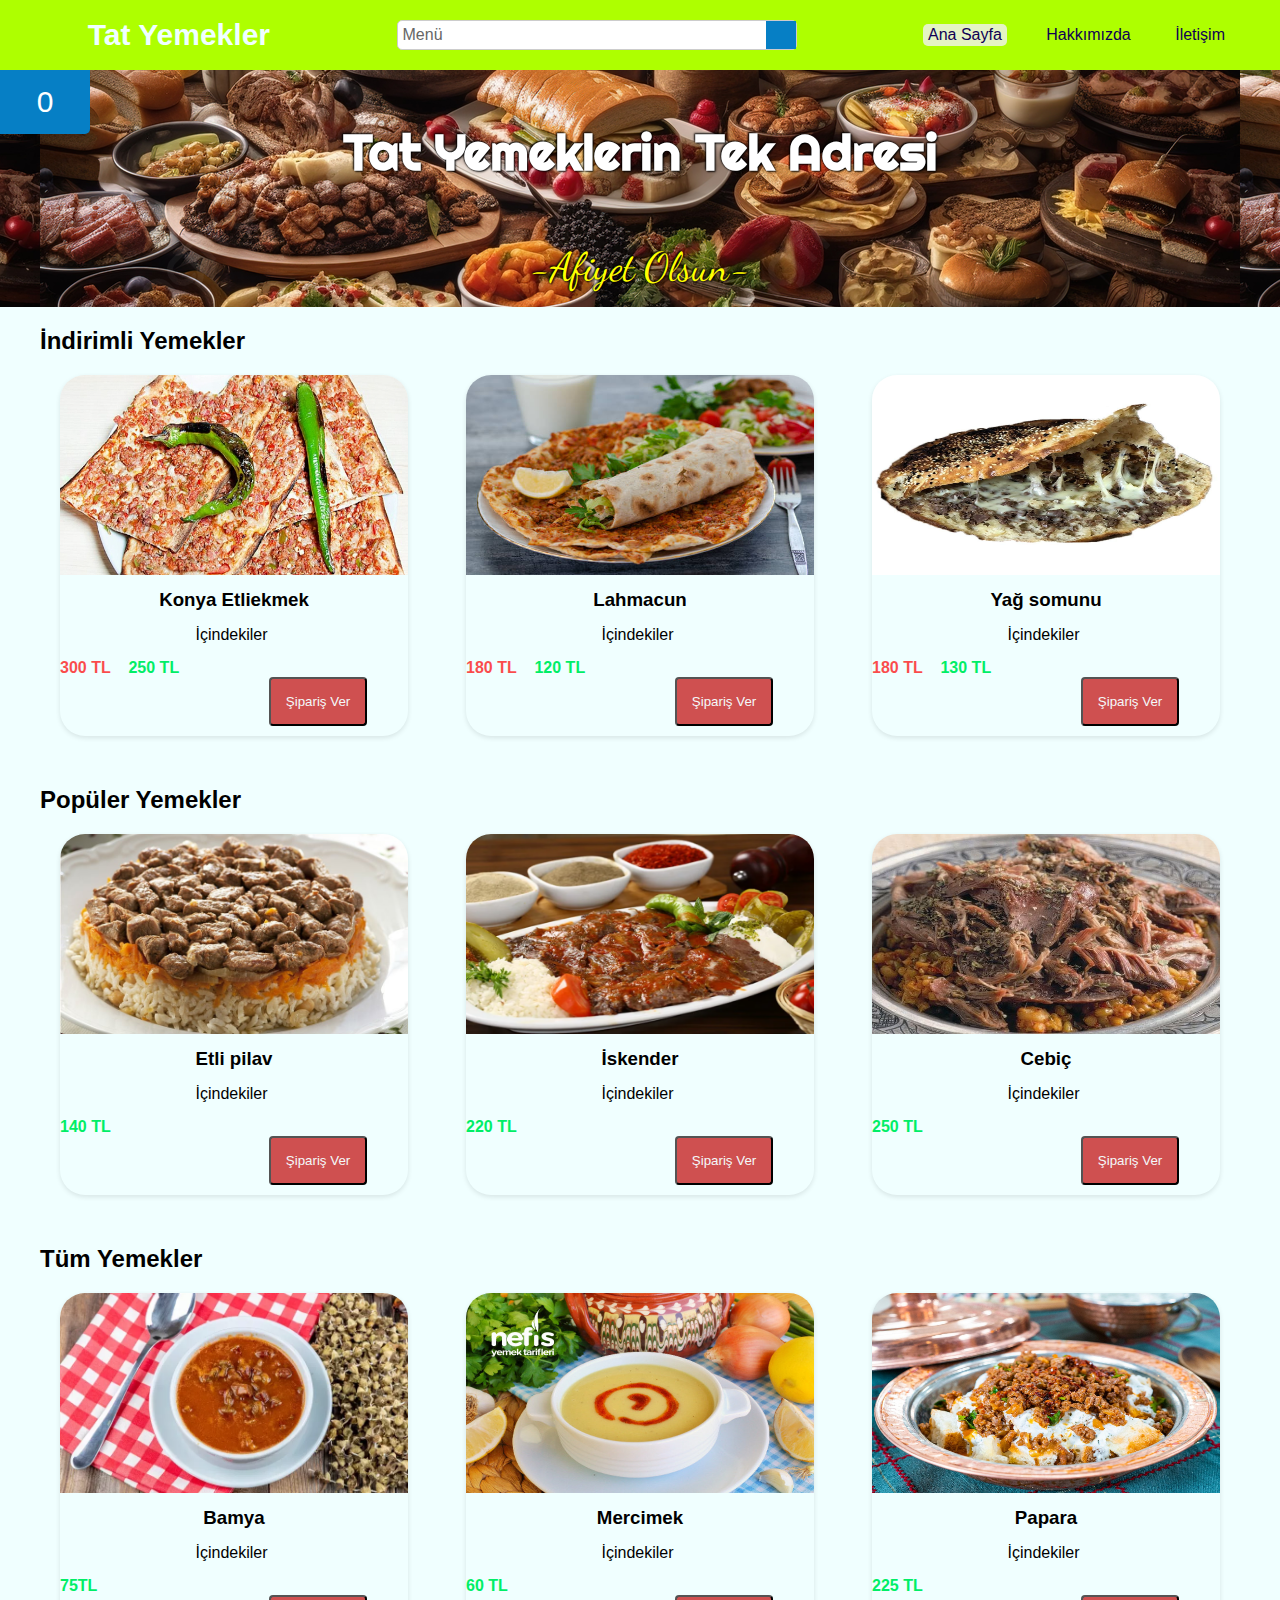
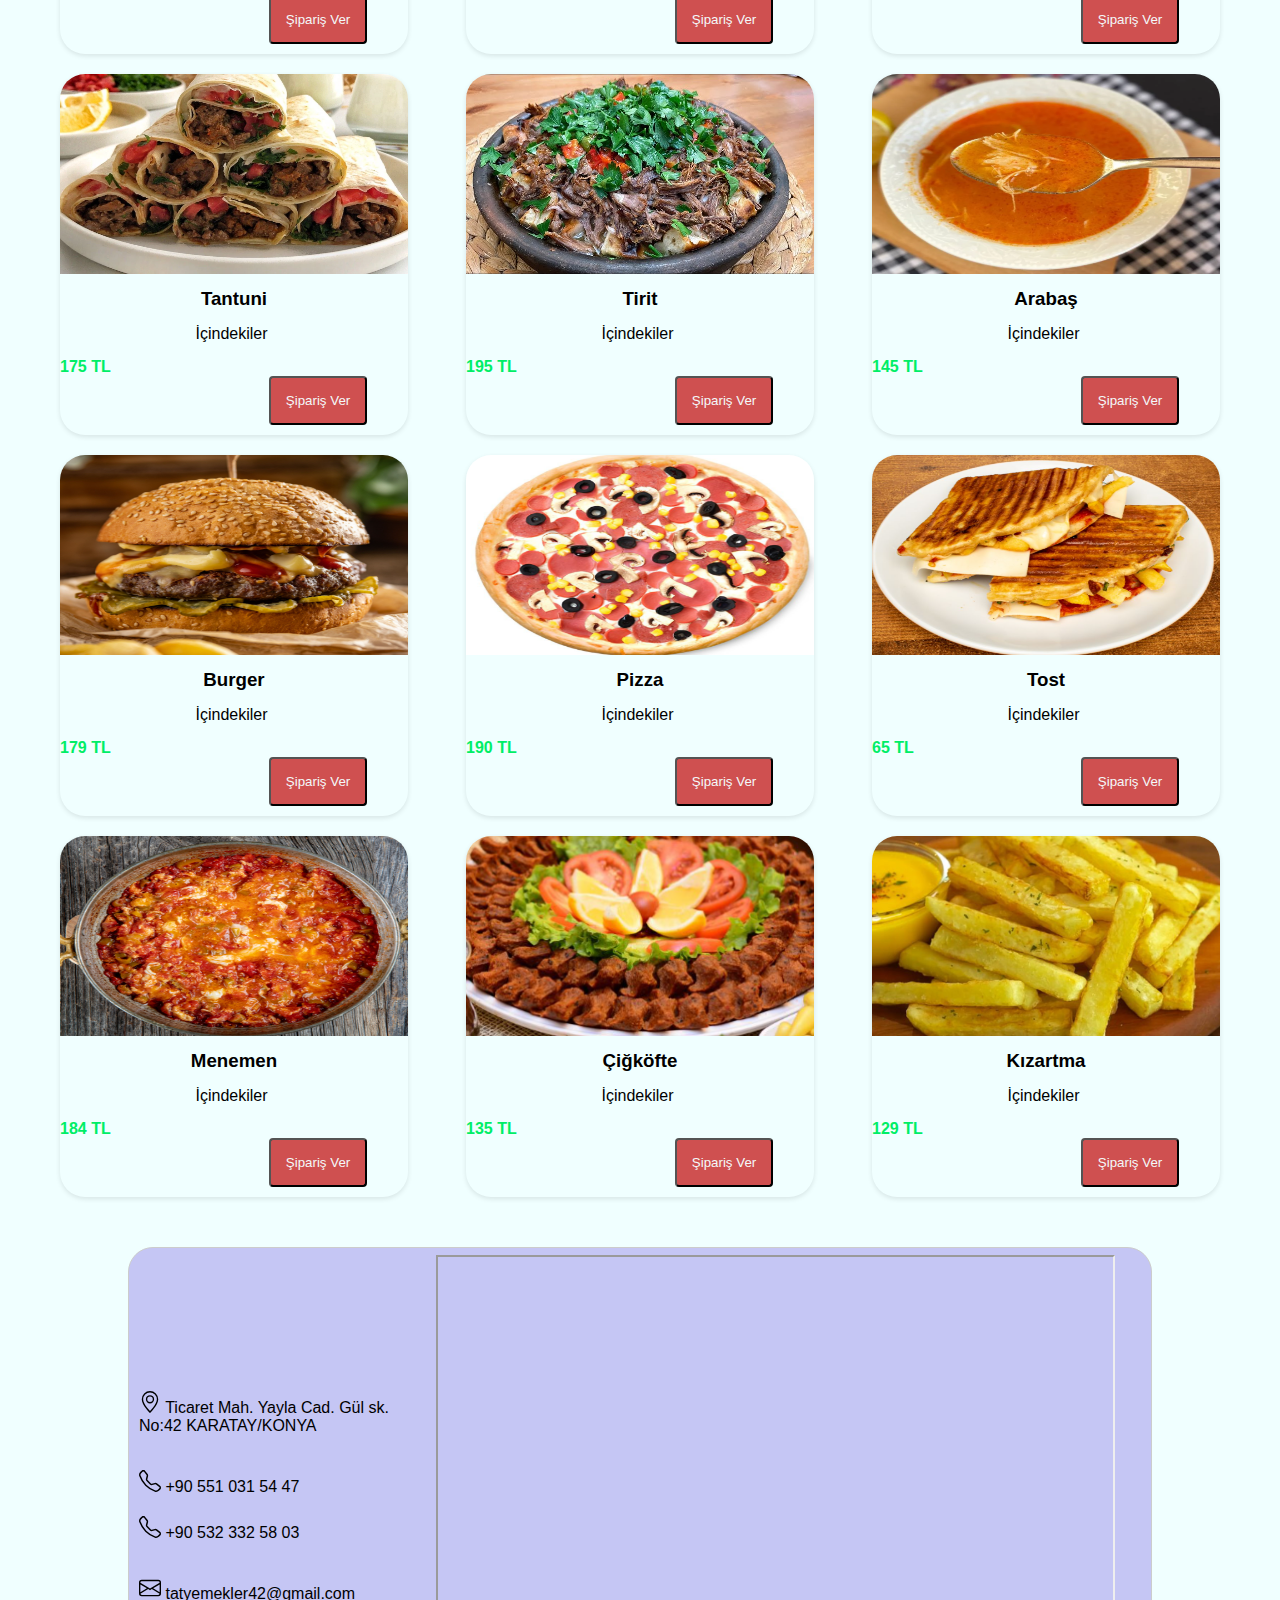
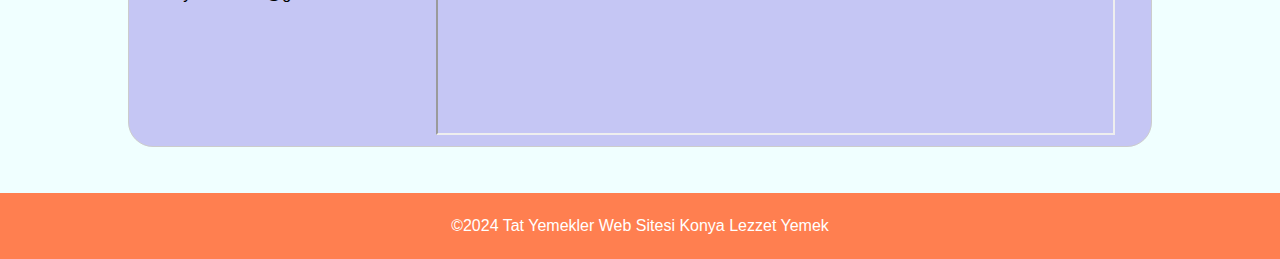
<file: index.html>
<!DOCTYPE html>
<html lang="en">
<head>
    <meta charset="UTF-8">
    <meta name="viewport" content="width=device-width, initial-scale=1.0">
    <title>Restorant Sitesi</title>
    <link rel="stylesheet" href="style.css">
    <link rel="stylesheet" href="https://cdnjs.cloudflare.com/ajax/libs/font-awesome/6.7.1/css/all.min.css" integrity="sha512-5Hs3dF2AEPkpNAR7UiOHba+lRSJNeM2ECkwxUIxC1Q/FLycGTbNapWXB4tP889k5T5Ju8fs4b1P5z/iB4nMfSQ==" crossorigin="anonymous" referrerpolicy="no-referrer" />
    <link rel="preconnect" href="https://fonts.googleapis.com">
    <link rel="preconnect" href="https://fonts.gstatic.com" crossorigin>
    <link href="https://fonts.googleapis.com/css2?family=Caveat:wght@400..700&family=Dancing+Script:wght@400..700&family=Oswald:wght@200..700&family=Playwrite+NL+Guides&display=swap" rel="stylesheet">
    <link rel="preconnect" href="https://fonts.googleapis.com">
    <link rel="preconnect" href="https://fonts.gstatic.com" crossorigin>
    <link href="https://fonts.googleapis.com/css2?family=Caveat:wght@400..700&family=Dancing+Script:wght@400..700&family=Oswald:wght@200..700&family=Playwrite+NL+Guides&family=Righteous&family=Spicy+Rice&display=swap" rel="stylesheet">
    <link rel="stylesheet" href="https://cdn.jsdelivr.net/npm/bootstrap-icons@1.11.3/font/bootstrap-icons.min.css">
</head>
<body>
    <div id="anasayfa"></div>
    <header>
        
        <div class="logo"><i class="fa-solid fa-utensils"></i>Tat Yemekler</div>

        <div class="head-liste">
            <div class="head-liste-1">
                <span class="menu-yazisi">Menü</span>
                <div class="menu-list">
                    <ul class="menu-liste">
                        <li><a href="#indirimliyemekler">İndirimli Yemekler</a></li>
                        <li><a href="#popüleryemekler">Popüler Yemekler</a></li>
                        <li><a href="#tumyemekler">Tüm Yemekler</a></li>
                        <li><a href=""></a></li>
                        <li><a href=""></a></li>
                        <li><a href=""></a></li>
                    </ul>
                </div>
            </div>
            <div class="head-liste-2"><i class="fa-solid fa-chevron-down"></i></div>
        </div>

        <div class="header-menu">
            <input type="checkbox" id="check">
            <label for="check" class="checkbtn">
                <i class="bi bi-list"></i>
            </label>
        
            <nav class="header-nav">
                <ul>
                    <li class="aktif"><a href="./index.html">Ana Sayfa</a></li>
                    <li><a href="./hakkında.html">Hakkımızda</a></li><!--link-->
                    <li><a href="#iletisim">İletişim</a></li>
                </ul>
            </nav>
        </div>
    </header>

    
    <div class="sepet">
        <div class="sepet-icon">
            <i class="fa-solid fa-cart-shopping"></i>
            <div id="counter" class="sepet-sayac">0</div>
        </div>
    </div>

     <div class="ana-yazı">
        <h1 style="font-family:Righteous ;">Tat Yemeklerin Tek Adresi</h1> </br></br>
        <div class="afiyet-olsun" id="indirimliyemekler">
            <p style="color: yellow; text-align: center; padding-bottom: 1px; font-size: 40px;" >-Afiyet Olsun-</p>
        </div>
     </div>
     <section class="indirim">
        <h2>İndirimli Yemekler</h2>

    <div class="menu-items">

        <div class="menu-item">
            <img src="img/etliekmek.png " alt="" width="300px" height="200px">
            <h3>Konya Etliekmek</h3>
            <div class="aciklama-ana">
                <p>İçindekiler</p>
                <i class="fa-solid fa-circle-info"></i>
                <div class="info">
                    Etli ekmek, 180 gr. hamur, 100 gr. et, 100 gr. sebzeden oluşur
                </div>
            </div>
            <span><del>300 TL</del>&nbsp; &nbsp; 250 TL</span>
            <button class="button sayacartir" >Şipariş Ver</button>
        </div>

        <div class="menu-item">
            <img src="img/lahmacun.jpg" alt="" width="300px" height="200px">
            <h3>Lahmacun</h3>
            <div class="aciklama-ana">
                <p>İçindekiler</p>
                <i class="fa-solid fa-circle-info"></i>
                <div class="info">
                    100gram kıyma domates maydanoz dolmalık yeşilbiber baharat
                </div>
            </div>
            <span><del>180 TL</del>&nbsp; &nbsp; 120 TL</span>
            <button class="button sayacartir">Şipariş Ver</button>
        </div>

        <div class="menu-item">
            
            <img src="img/yağsomunu.jpg" alt="" width="300px" height="200px">
            <h3>Yağ somunu </h3>
            <div class="aciklama-ana">
                <p>İçindekiler</p>
                <i class="fa-solid fa-circle-info"></i>
                <div class="info">
                    180 Gr ekşi mayalı hamur, 125 Gr yağ somunu içi (peynir, küflü peynir, pastırma, kavurma, sucuk ve tereyağı)
                </div>
            </div>
            <div id="popüleryemekler"></div>
            <span><del>180 TL</del>&nbsp; &nbsp; 130 TL</span>
            <button class="button sayacartir">Şipariş Ver</button>
            
        </div>
        
    </div>
     </section>
     <section class="indirim">
        <h2>Popüler Yemekler</h2>

    <div class="menu-items">
        <div class="menu-item">
            <img src="img/etlipilav.jpg" alt="" width="300px" height="200px">
            <h3>Etli pilav</h3>
            <div class="aciklama-ana">
                <p>İçindekiler</p>
                <i class="fa-solid fa-circle-info"></i>
                <div class="info">
                    Etli pilavımızın içinde tereyağıyla kavrulmuş pirinç, tane tane pişmiş kuşbaşı dana eti, et suyu ve hafif baharatlarla harmanlanmış lezzet var
                </div>
            </div>
            <span>140 TL</span>
            <button class="button sayacartir" >Şipariş Ver</button>
        </div>
        <div class="menu-item">
            <img src="img/iskender.webp" alt="" width="300px" height="200px">
            <h3>İskender</h3>
            <div class="aciklama-ana">
                <p>İçindekiler</p>
                <i class="fa-solid fa-circle-info"></i>
                <div class="info">
                    Kuzu eti, domates sosu, pide ekmeği, tereyağı ve yoğurt
                </div>
            </div>
            <span>220 TL</span>
            <button class="button sayacartir" >Şipariş Ver</button>
        </div>
        <div class="menu-item">
            <img src="img/cebic-yemegi.jpg" alt="" width="300px" height="200px">
            <h3>Cebiç </h3>
            <div class="aciklama-ana">
                <p>İçindekiler</p>
                <i class="fa-solid fa-circle-info"></i>
                <div class="info">
                    (çebiç) veya kuzunun, tandır ateşinde pişirilmesi ve bulgur pilavının üzerine konulması suretiyle hazırlanır.
                </div>
            </div>
            <div id="tumyemekler"></div>
            <span>250 TL</span>
            <button class="button sayacartir"  >Şipariş Ver</button>
        </div> 
    </div>
     </section>
     

     <section class="menu">
        <h2>Tüm Yemekler</h2>
        <div class="menu-items">
            <div class="menu-item">
                <img src="img/BAMYA.webp" alt="" width="300px" height="200px">
                <h3>Bamya</h3>
                <div class="aciklama-ana">
                    <p>İçindekiler</p>
                    <i class="fa-solid fa-circle-info"></i>
                    <div class="info">
                        Bamya Zeytinyağ Soğan Sarımsak Domates
                    </div>
                </div>
                <span> 75TL</span>
                <button class="button sayacartir" >Şipariş Ver</button>
            </div>
            <div class="menu-item">
                <img src="img/mercimek.jpg" alt="" width="300px" height="200px">
                <h3>Mercimek</h3>
                <div class="aciklama-ana">
                    <p>İçindekiler</p>
                    <i class="fa-solid fa-circle-info"></i>
                    <div class="info">
                     kırmızı mercimekk soğan havuç patates karabiber tuz
                    </div>
                </div>
                <span>60 TL</span>
                <button class="button sayacartir" >Şipariş Ver</button>
            </div>
            <div class="menu-item">
                <img src="img/papara.jpg" alt="" width="300px" height="200px">
                <h3>Papara</h3>
                <div class="aciklama-ana">
                    <p>İçindekiler</p>
                    <i class="fa-solid fa-circle-info"></i>
                    <div class="info">
                        Paparamızın içinde bayat ekmek dilimleri, tereyağı, salçalı sos, et suyu veya tavuk suyu ve isteğe bağlı olarak üzerini süslemek için yoğurt ve baharatlar bulunuyor.
                    </div>
                </div>
                <span>225 TL</span>
                <button class="button sayacartir" >Şipariş Ver</button>
            </div>
            <div class="menu-item">
                <img src="img/tantuni.webp" alt="" width="300px" height="200px">
                <h3>Tantuni</h3>
                <div class="aciklama-ana">
                    <p>İçindekiler</p>
                    <i class="fa-solid fa-circle-info"></i>
                    <div class="info">
                        Tantuni içinde ciğer eti, sıvıyağ, soğan, yenibahar, kimyon, pul biber, karabiber, tuz ve maydanoz kullanıldığı belirtilmektedir
                    </div>
                </div>
                <span>175 TL</span>
                <button class="button sayacartir" >Şipariş Ver</button>
            </div>
            <div class="menu-item">
                <img src="img/tirit.jpg" alt="" width="300px" height="200px">
                <h3>Tirit</h3>
                <div class="aciklama-ana">
                    <p>İçindekiler</p>
                    <i class="fa-solid fa-circle-info"></i>
                    <div class="info">
                        kuzu eti, yoğurt,maydanoz,kurutulmuş ekmek,defne yaprağı, tuz, karabiber, süslemek için biber, domates.
                    </div>
                </div>
                <span>195 TL</span>
                <button class="button sayacartir" >Şipariş Ver</button>
            </div>
            <div class="menu-item">
                <img src="img/arabaş.png" alt="" width="300px" height="200px">
                <h3>Arabaş</h3>
                <div class="aciklama-ana">
                    <p>İçindekiler</p>
                    <i class="fa-solid fa-circle-info"></i>
                    <div class="info">
                        kemiklerinden ayrılmış ve didiklenmiş yaban ördeği (tavuk, hindi) eti konulur. Salça,tavuk suyu,bol kırmızı pul biber
                    </div>
                </div>
                <span>145 TL</span>
                <button class="button sayacartir">Şipariş Ver</button>
            </div>
            <div class="menu-item">
                <img src="img/burger.png" alt="" width="300px" height="200px">
                <h3>Burger</h3>
                <div class="aciklama-ana">
                    <p>İçindekiler</p>
                    <i class="fa-solid fa-circle-info"></i>
                    <div class="info">
                        Köfte, ketçap, mayonez, peynir, domates, marul ve turşu
                    </div>
                </div>
                <span>179 TL</span>
                <button class="button sayacartir">Şipariş Ver</button>
            </div>
            <div class="menu-item">
                <img src="img/pizza.png" alt="" width="300px" height="200px">
                <h3>Pizza</h3>
                <div class="aciklama-ana">
                    <p>İçindekiler</p>
                    <i class="fa-solid fa-circle-info"></i>
                    <div class="info">
                        domates, peynir ve genellikle çeşitli diğer malzemelerle mantar, soğan, zeytin, et vb.
                    </div>
                </div>
                <span>190 TL</span>
                <button class="button sayacartir" >Şipariş Ver</button>
            </div>
            <div class="menu-item">
                <img src="img/tost.png" alt="" width="300px" height="200px">
                <h3>Tost</h3>
                <div class="aciklama-ana">
                    <p>İçindekiler</p>
                    <i class="fa-solid fa-circle-info"></i>
                    <div class="info">
                        ost peyniri veya kaşar peyniri.Tavuk jambon, sucuk, salam, pastırma, dana jambon, hindi jambon gibi et ürünleri,Domates, Salatalık, Biber, Mayonez veya ketçap.
                    </div>
                </div>
                <span>65 TL</span>
                <button class="button sayacartir" >Şipariş Ver</button>
            </div>
            <div class="menu-item">
                <img src="img/menemen.png" alt="" width="300px" height="200px">
                <h3>Menemen</h3>
                <div class="aciklama-ana">
                    <p>İçindekiler</p>
                    <i class="fa-solid fa-circle-info"></i>
                    <div class="info">
                         Yumurta, domates, yeşil biber ve karabiber ve kırmızı biber
                    </div>
                </div>
                <span>184 TL</span>
                <button class="button sayacartir"  >Şipariş Ver</button>
            </div>
            <div class="menu-item">
                <img src="img/cigköfte.png" alt="" width="300px" height="200px">
                <h3>Çiğköfte</h3>
                <div class="aciklama-ana">
                    <p>İçindekiler</p>
                    <i class="fa-solid fa-circle-info"></i>
                    <div class="info">
                        çiğ köftelik ince bulgur, maydanoz, nar ekşisi, kuru soğan, sarımsak, ceviz, ve çeşitli baharatlar
                    </div>
                </div>
                <span>135 TL</span>
                <button class="button sayacartir" >Şipariş Ver</button>
            </div>
            <div class="menu-item">
                <img src="img/kızartma.png" alt="" width="300px" height="200px">
                <h3>Kızartma </h3>
                <div class="aciklama-ana">
                    <p>İçindekiler</p>
                    <i class="fa-solid fa-circle-info"></i>
                    <div class="info">
                    Patates                    </div>
                </div>
                <span>129 TL</span>
                <button class="button sayacartir" >Şipariş Ver</button>
            </div> 
        </div>
     </section>

     <div class="iletisim-bilg" id="iletisim">
        <div class="iletisim-no">
            <div style="margin-bottom: 15px;">
                <svg xmlns="http://www.w3.org/2000/svg" width="22" height="22" fill="currentColor" class="bi bi-geo-alt" viewBox="0 0 16 16">
                    <path d="M12.166 8.94c-.524 1.062-1.234 2.12-1.96 3.07A32 32 0 0 1 8 14.58a32 32 0 0 1-2.206-2.57c-.726-.95-1.436-2.008-1.96-3.07C3.304 7.867 3 6.862 3 6a5 5 0 0 1 10 0c0 .862-.305 1.867-.834 2.94M8 16s6-5.686 6-10A6 6 0 0 0 2 6c0 4.314 6 10 6 10"/>
                    <path d="M8 8a2 2 0 1 1 0-4 2 2 0 0 1 0 4m0 1a3 3 0 1 0 0-6 3 3 0 0 0 0 6"/>
                  </svg>
                  Ticaret Mah. Yayla Cad. Gül sk. No:42 KARATAY/KONYA
            </div>
            <div>
                <svg xmlns="http://www.w3.org/2000/svg" width="22" height="22" fill="currentColor" class="bi bi-telephone" viewBox="0 0 16 16">
                    <path d="M3.654 1.328a.678.678 0 0 0-1.015-.063L1.605 2.3c-.483.484-.661 1.169-.45 1.77a17.6 17.6 0 0 0 4.168 6.608 17.6 17.6 0 0 0 6.608 4.168c.601.211 1.286.033 1.77-.45l1.034-1.034a.678.678 0 0 0-.063-1.015l-2.307-1.794a.68.68 0 0 0-.58-.122l-2.19.547a1.75 1.75 0 0 1-1.657-.459L5.482 8.062a1.75 1.75 0 0 1-.46-1.657l.548-2.19a.68.68 0 0 0-.122-.58zM1.884.511a1.745 1.745 0 0 1 2.612.163L6.29 2.98c.329.423.445.974.315 1.494l-.547 2.19a.68.68 0 0 0 .178.643l2.457 2.457a.68.68 0 0 0 .644.178l2.189-.547a1.75 1.75 0 0 1 1.494.315l2.306 1.794c.829.645.905 1.87.163 2.611l-1.034 1.034c-.74.74-1.846 1.065-2.877.702a18.6 18.6 0 0 1-7.01-4.42 18.6 18.6 0 0 1-4.42-7.009c-.362-1.03-.037-2.137.703-2.877z"/>
                  </svg>
                  +90 551 031 54 47
            </div>
            <div style="margin-bottom: 15px;" >
                <svg xmlns="http://www.w3.org/2000/svg" width="22" height="22" fill="currentColor" class="bi bi-telephone" viewBox="0 0 16 16">
                    <path d="M3.654 1.328a.678.678 0 0 0-1.015-.063L1.605 2.3c-.483.484-.661 1.169-.45 1.77a17.6 17.6 0 0 0 4.168 6.608 17.6 17.6 0 0 0 6.608 4.168c.601.211 1.286.033 1.77-.45l1.034-1.034a.678.678 0 0 0-.063-1.015l-2.307-1.794a.68.68 0 0 0-.58-.122l-2.19.547a1.75 1.75 0 0 1-1.657-.459L5.482 8.062a1.75 1.75 0 0 1-.46-1.657l.548-2.19a.68.68 0 0 0-.122-.58zM1.884.511a1.745 1.745 0 0 1 2.612.163L6.29 2.98c.329.423.445.974.315 1.494l-.547 2.19a.68.68 0 0 0 .178.643l2.457 2.457a.68.68 0 0 0 .644.178l2.189-.547a1.75 1.75 0 0 1 1.494.315l2.306 1.794c.829.645.905 1.87.163 2.611l-1.034 1.034c-.74.74-1.846 1.065-2.877.702a18.6 18.6 0 0 1-7.01-4.42 18.6 18.6 0 0 1-4.42-7.009c-.362-1.03-.037-2.137.703-2.877z"/>
                  </svg>
                  +90 532 332 58 03
            </div>
            <div>
                <svg xmlns="http://www.w3.org/2000/svg" width="22" height="22" fill="currentColor" class="bi bi-envelope" viewBox="0 0 16 16">
                    <path d="M0 4a2 2 0 0 1 2-2h12a2 2 0 0 1 2 2v8a2 2 0 0 1-2 2H2a2 2 0 0 1-2-2zm2-1a1 1 0 0 0-1 1v.217l7 4.2 7-4.2V4a1 1 0 0 0-1-1zm13 2.383-4.708 2.825L15 11.105zm-.034 6.876-5.64-3.471L8 9.583l-1.326-.795-5.64 3.47A1 1 0 0 0 2 13h12a1 1 0 0 0 .966-.741M1 11.105l4.708-2.897L1 5.383z"/>
                  </svg>
                  tatyemekler42@gmail.com
            </div>
        </div>
        <div class="iletisim-konum">
            <iframe style="width: 95%;" src="https://www.google.com/maps/embed?pb=!1m18!1m12!1m3!1d3149.8295413325536!2d32.53370721136079!3d37.86427870688243!2m3!1f0!2f0!3f0!3m2!1i1024!2i768!4f13.1!3m3!1m2!1s0x14d09acb5133216f%3A0x206251d3311ff764!2sKTO%20Karatay%20%C3%9Cniversitesi!5e0!3m2!1str!2str!4v1733922217630!5m2!1str!2str" width="830" height="480" style="border:0;" allowfullscreen="" loading="lazy" referrerpolicy="no-referrer-when-downgrade"></iframe>
        </div>
     </div>

     <footer class="footer">
        <p>
            &copy;2024 Tat Yemekler Web Sitesi
            <a href="https://www.youtube.com/watch?v=UqppBZ-uJT0" target="_blank">Konya Lezzet Yemek</a>
        </p>
     </footer>
    
    <script>
        
        let clickCount = 0;

        
        const buttons = document.querySelectorAll('.sayacartir');

      
        buttons.forEach(button => {
            button.addEventListener('click', () => {
                clickCount++;
                document.getElementById('counter').textContent = `${clickCount}`;
            });
        });
    </script>

</body>
</html>
</file>
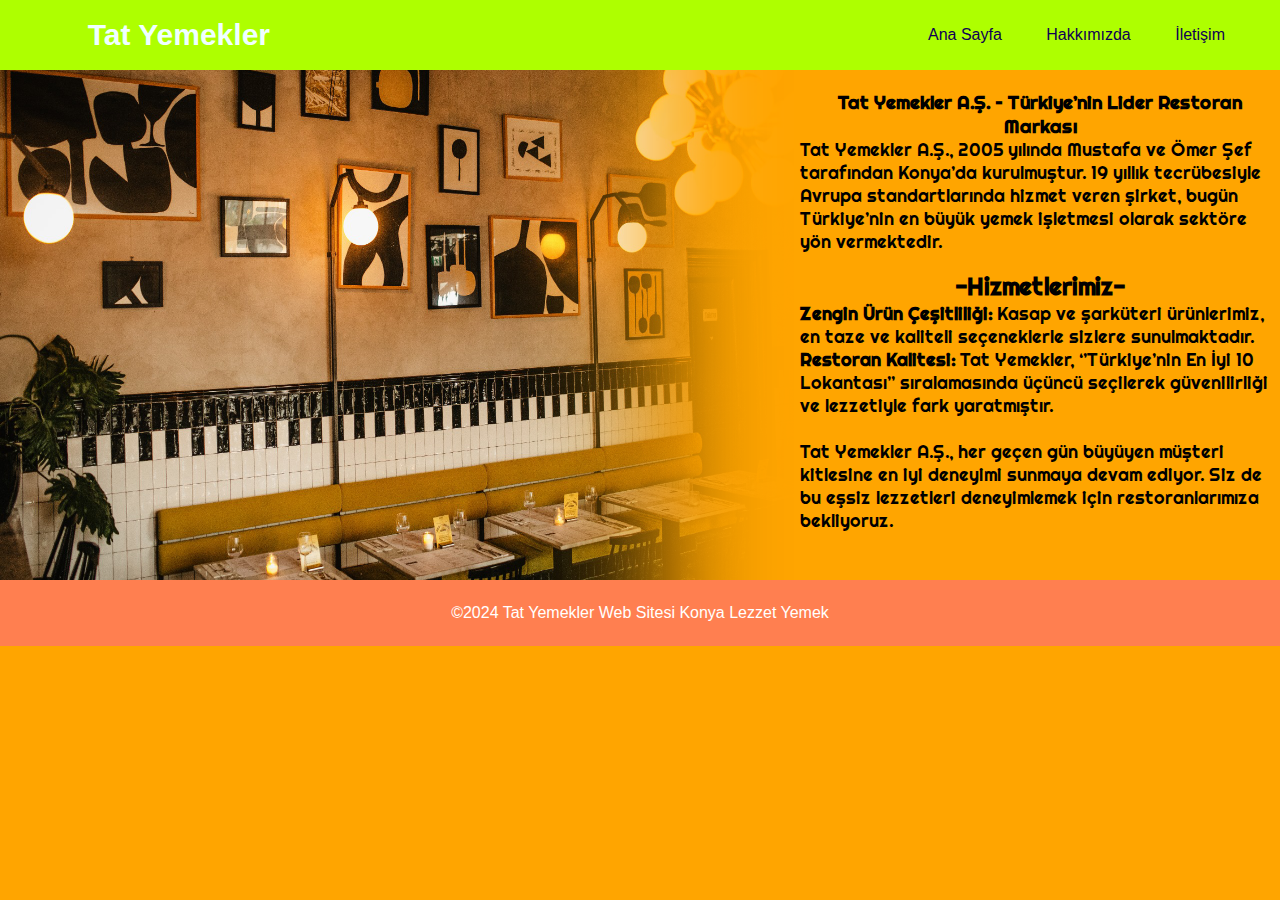
<file: hakkında.html>
<!DOCTYPE html>
<html lang="en">
<head>
    <meta charset="UTF-8">
    <meta name="viewport" content="width=device-width, initial-scale=1.0">
    <title>Restorant Sitesi</title>
    <link rel="stylesheet" href="style.css">
    <link rel="stylesheet" href="https://cdnjs.cloudflare.com/ajax/libs/font-awesome/6.7.1/css/all.min.css" integrity="sha512-5Hs3dF2AEPkpNAR7UiOHba+lRSJNeM2ECkwxUIxC1Q/FLycGTbNapWXB4tP889k5T5Ju8fs4b1P5z/iB4nMfSQ==" crossorigin="anonymous" referrerpolicy="no-referrer" />
    <link rel="preconnect" href="https://fonts.googleapis.com">
    <link rel="preconnect" href="https://fonts.gstatic.com" crossorigin>
    <link href="https://fonts.googleapis.com/css2?family=Caveat:wght@400..700&family=Dancing+Script:wght@400..700&family=Oswald:wght@200..700&family=Playwrite+NL+Guides&display=swap" rel="stylesheet">
    <link rel="preconnect" href="https://fonts.googleapis.com">
    <link rel="preconnect" href="https://fonts.gstatic.com" crossorigin>
    <link href="https://fonts.googleapis.com/css2?family=Caveat:wght@400..700&family=Dancing+Script:wght@400..700&family=Oswald:wght@200..700&family=Playwrite+NL+Guides&family=Righteous&family=Spicy+Rice&display=swap" rel="stylesheet">
    <link rel="preconnect" href="https://fonts.googleapis.com">
    <link rel="preconnect" href="https://fonts.gstatic.com" crossorigin>
    <link href="https://fonts.googleapis.com/css2?family=Caveat:wght@400..700&family=Dancing+Script:wght@400..700&family=Lobster&family=Oswald:wght@200..700&family=Playwrite+NL+Guides&family=Righteous&family=Spicy+Rice&display=swap" rel="stylesheet">
    
    <link rel="stylesheet" href="https://cdn.jsdelivr.net/npm/bootstrap-icons@1.11.3/font/bootstrap-icons.min.css">
</head>
<body style="background-color: orange;">
    <div id="anasayfa"></div>
    <header>
       
        <div class="logo"><i class="fa-solid fa-utensils"></i>Tat Yemekler</div>

        <div class="header-menu">
            <input type="checkbox" id="check">
            <label for="check" class="checkbtn">
                <i class="bi bi-list"></i>
            </label>
        
            <nav class="header-nav">
                <ul>
                    <li><a href="./index.html">Ana Sayfa</a></li>
                    <li><a href="#">Hakkımızda</a></li>
                    <li><a href="./index.html#iletisim">İletişim</a></li>
                </ul>
            </nav>
        </div>
    </header>

    

    <div class="container">
        <div class="image">
          <img src="img/hakkımızda.png" alt="Hakkımızda" width="800px" height="580px">
        </div>
        <div class="text">
            <h3 style="font-family: Righteous; text-align: center;">Tat Yemekler A.Ş. – Türkiye’nin Lider Restoran Markası</h3>
            <p style="font-family: Righteous; font-size: 18px;">
              Tat Yemekler A.Ş., 2005 yılında Mustafa ve Ömer Şef tarafından Konya’da kurulmuştur. 
              19 yıllık tecrübesiyle Avrupa standartlarında hizmet veren şirket, bugün Türkiye’nin 
              en büyük yemek işletmesi olarak sektöre yön vermektedir.
            </p><br>
            <h2 style="font-family: Righteous; text-align: center;">-Hizmetlerimiz-</h2>
            <ul style="font-family: Righteous; font-size: 18px; list-style-type: disc  !important; margin: 0 !important;">
              <li><strong>Zengin Ürün Çeşitliliği:</strong> Kasap ve şarküteri ürünlerimiz, en taze ve kaliteli seçeneklerle sizlere sunulmaktadır.</li>
              <li><strong>Restoran Kalitesi:</strong> Tat Yemekler, ‘’Türkiye’nin En İyi 10 Lokantası’’ sıralamasında üçüncü seçilerek güvenilirliği ve lezzetiyle fark yaratmıştır.</li>
            </ul>
            <p style="font-family: Righteous; font-size: 18px;">
              <br>Tat Yemekler A.Ş., her geçen gün büyüyen müşteri kitlesine en iyi deneyimi sunmaya devam ediyor. 
              Siz de bu eşsiz lezzetleri deneyimlemek için restoranlarımıza bekliyoruz.
            </p>
          </div>
          
      </div>

    
     

    

     <footer class="footer">
        <p>
            &copy;2024 Tat Yemekler Web Sitesi
            <a href="https://www.youtube.com/watch?v=UqppBZ-uJT0" target="_blank">Konya Lezzet Yemek</a>
        </p>
     </footer>
</body>
</html>
</file>
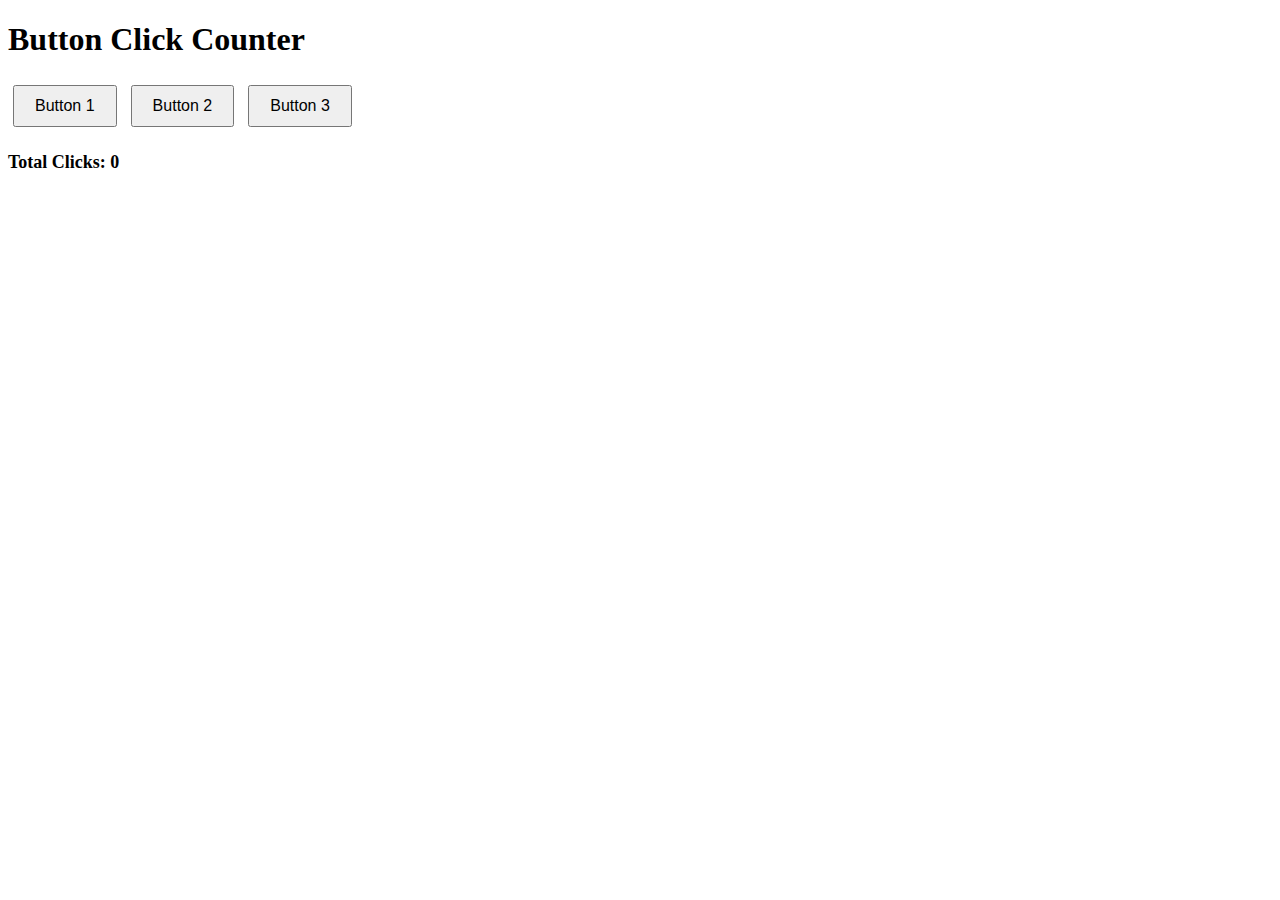
<file: sayacArtirmaScripti.html>
<!DOCTYPE html>
<html lang="en">
<head>
    <meta charset="UTF-8">
    <meta name="viewport" content="width=device-width, initial-scale=1.0">
    <title>Button Click Counter</title>
    <style>
        .button {
            margin: 5px; 
            padding: 10px 20px;
            font-size: 16px;
            cursor: pointer;
        }
        #counter {
            margin-top: 20px;
            font-size: 18px;
            font-weight: bold;
        }
    </style>
</head>
<body>
    <h1>Button Click Counter</h1>
    <button class="button">Button 1</button>
    <button class="button">Button 2</button>
    <button class="button">Button 3</button>

    <div id="counter">Total Clicks: 0</div>

    <script>
        
        let clickCount = 0;

       
        const buttons = document.querySelectorAll('.button');

       
        buttons.forEach(button => {
            button.addEventListener('click', () => {
                clickCount++; 
                document.getElementById('counter').textContent = `Total Clicks: ${clickCount}`;
            });
        });
    </script>
</body>
</html>
</file>
<file: style.css>
*{
    margin: 0;
    padding: 0;
    box-sizing: border-box;
    text-decoration: none;
    list-style: none;
}

body{
    font-family: Arial, Helvetica, sans-serif;
    background-color:azure;
    color:black;
}
header{
    background-color:rgb(174, 255, 0);
    color: azure;
    padding: 20px 0px;
    text-align: center;
    display: flex;
    justify-content: space-between;
    align-items: center;
    padding: 15px 20px;
    position: fixed;
    width: 100%;
    z-index: 2;
    height: 70px;
}
/*
.sayfa-basliklar {
    height: 200px;
    display: flex
;
    justify-content: start;
    align-items: end;
}
*/
.sepet {
    position: fixed;
    margin-top: 70px;
    width: 100%;
    color: #fff;
    z-index: 1;
}
.sepet-icon
{
    font-size: 30px;
    background: #067fc5;
    width: 90px;
    display: flex;
    justify-content: center;
    align-items: center;
    padding: 15px;
    border-radius: 0px 0px 5px 0px;
}

.logo {
    display: flex;
    justify-content: space-between;
    width: 250px;
    align-items: center;
    font-size: 30px;
    font-weight: 600;
}
.logo > i
{
    font-size: 35px;
}
.head-liste
{
    display: flex;
    width: 400px;
    height: 30px;
    background-color: #fff;
    border: 1px solid #ccc;
    border-radius: 5px;
    justify-content: space-between;
}
.head-liste-1
{
    color: #666666;
    display: flex;
    align-items: center;
    padding-left: 5px;
    position: relative;
    width: 90%;
}
.menu-yazisi
{
    text-align: start;
    width: 100%;
}
.menu-list
{
    position: absolute;
    top: 102%;
    left: 0;
    display: none;
    width: 400px;
    height: auto;
    background-color: azure;
    border-radius: 5px;
}
.menu-liste
{
    display: block;
    text-align: start;
    padding: 5px;
    list-style: none;
}
.menu-liste > li
{
    padding: 5px;
}
.menu-liste > li > a
{
    text-decoration: none;
    color: #666666;
}
.head-liste-1:hover .menu-list, .menu-list:hover
{
    display: block;
}
/*
.dropdown:hover .dropdown-menu,
.dropdown-menu:hover {
    display: block;
}
*/
.head-liste-2
{
    background: rgb(6, 127, 197);
    font-size: 12px;
    color: #fff;
    width: 30px;
    display: flex;
    justify-content: center;
    align-items: center;
}
.header-nav
{
    display: flex;
    align-items: center;
}
header h1{
    margin-bottom: 10px;
} 
nav ul{
    list-style: none;
}
nav ul li {
    display: inline-block;
    margin-right: 30px;
    padding: 2px 5px;
    border-radius: 5px;
}
.aktif
{
    background: #f2f2f2cf;
}
nav ul li:hover
{
    background: #f2f2f2cf;
}
nav ul li a{
    color: rgb(15, 0, 84);
    text-decoration:none;
}
.ara{
    max-width: 800px;
    margin: 30px auto 40px;
    display: flex ;
    justify-content: center;
    align-items: center;
    flex-wrap: wrap;
}
.ara input  {
   padding: 20px;
   width: 70%;
   border-radius:  30px 0 0 30px;
   border: none;
   font-size: 18px;
   box-shadow: 0 2px 5px gray;
}
.ara button{
    padding: 20px 30px;
    box-shadow: 0 2px 5px gray;
    background-color: rgba(255, 85, 0, 0.653);
    border: none;
    border-radius: 0 30px 30px 0 ;
    font-size: 18 px;
    color: rgb(0, 0, 0);
    cursor: pointer;
    transition:250ms all;
}   

.ara button:hover{
    background-color:darkred;
}


.metin{
    display: flex;
    text-align: center;
}

.container {
    display: flex;
    padding-bottom: 0px;
  }
  
  .image {
    flex: 1;
    text-align: center;
    padding-bottom: 0px;
  }
  
  .text {
    flex: 2;
    padding-top: 90px;
    padding-bottom: 0px;
  }

.ana-yazı{
    background-image: url("img/arka\ plan\ yemek.jpg");
    background-color: cover;
    color: rgb(255, 255, 255);
    text-shadow: 1px 1px 2px black, -1px -1px 2px black;;
    background-position: center;
    font-size: 25px;
    text-align: center;
    padding-top: 120px;
    padding-bottom: 15px;
    text-shadow: 1px 1px 2px black, -1px -1px 2px black;
    font-family:"Dancing Script", cursive;
    }
.hero h1{
    font-size: 40px;
    margin-bottom: 20px;
    text-shadow: 2px 2px 4px rgba(0, 0, 0, 1);
    color: #fff;
}
.hero p{
    font-size: 20px;
    margin-bottom: 30px;
    text-shadow: 2px 2px 4px rgba(0, 0, 0, 1);
    color: #fff;
}
.button{
    display:inline-block;
    background-color:rgba(199, 38, 38, 0.807);
    padding: 15px 15px;
    color:rgb(244, 249, 250);
    text-decoration: none;
    border-radius: 4px;
    transition: 300ms all; 
    margin-left: 60%; 
    margin-bottom: 10px;
}
.button:hover{
    background-color: rgb(192, 26, 26) ;
}   
.menu-items{
    display: block;
    margin: 0 auto;
    margin-top: 10px; 
    padding: 10px 20px;
    border-radius: 5px;
    border: none;
    cursor: pointer;
    transition: 300ms all;
}
.indirim, .popüleryemek, .menu{
    max-width: 1200px;
    margin: 20px auto;
    position: relative;
}
.indirim h1,
 .popüleryemek h1,
  .menu h1{
    margin-bottom: 20px;
}
.menu-items{
    display: flex;
    justify-content:space-between;
    flex-wrap: wrap;
}
.menu-item {
    width: 30%;
    border-radius: 25px;
    box-shadow: 0 2px 5px rgba(0, 0, 0, 0.1);
    margin-bottom: 20px;
    position: relative;
}
.menu-item:hover{
    transition: 300ms all;
    transform:scale (1.03);
}
.menu-item img {
    width: 100%;
    border-radius: 25px 25px 0px 0px;
    margin-bottom: 10px;    
}
.menu-item h3, .menu-item p{
    margin-bottom: 15px;
    text-align: center;
}
.menu-item span{
    display: block;
    font-weight: bold;
    color: rgb(0, 238, 102);
}
del{
    color: red;
    opacity: 0.7;
}
.iletisim-bilg
{
    width: 80%;
    height: 500px;
    border: 1px solid #ccc;
    border-radius: 25px;
    margin: 0 auto;
    margin-bottom: 50px;
    display: flex;
    justify-content: center;
    align-items: center;
    background-color: rgba(69, 30, 210, 0.253);
}
.iletisim-no
{
    width: 30%;
}
.iletisim-konum
{
    width: 70%;
}
.iletisim-no > div
{
    width: 90%;
    text-align: start;
    padding: 10px;
}
.aciklama-ana {
    display: flex;
    justify-content: center;
    position: relative;
    width: 100%;
    margin: 0 auto;
}
.info
{
    position: absolute;
    top: 0;
    left: 0;
    width: 200px;
    height: auto;
    background-color: #ccc;
    z-index: 4;
    display: none;
    border-radius: 5px;
    padding: 10px;
}
.aciklama-ana:hover .info
{
    display: block;
}
.aciklama-ana > i
{
    padding-left: 5px;
}
.footer{
    background-color:coral ;
    color: #fff;
    text-align: center;
    padding: 24px;
    margin-top: -4px;   

}
.footer a {
    color:#fff;

}
#indirimliyemekler,#tumyemekler,#popüleryemekler
{
    padding: 0px 10px;
}
.checkbtn
{
    font-size: 40px;
    color: #fff;
    float: right;
    margin-right: 10px;
    cursor: pointer;
    display: none;
}
#check
{
    display: none;
}
/* Media Queries */
@media (max-width: 1050px)
{
    .header-nav > ul > li > a
    {
        color: #fff;
    }
    .checkbtn
    {
        display: block;
    }
    .image {
        display: none;
      }
      .text {
        font-family: "Caveat", serif;
        position: absolute;
        padding-left: 10px;
        width: 100%;
    }
    
    .text ul {
        list-style-type: disc;
        padding-left: 30px; 
        margin: 0;
    }
    
    .text li {
        margin-bottom: 10px;
    }
    
    .header-nav > ul
    {
        position: fixed;
        width: 100%;
        height: 40vh;
        background-color: #2c3e50;
        top: 70px;
        left: -100%;
        text-align: center;
        display: flex;
        justify-content: space-evenly;
        align-items: center;
        flex-direction: column;
    }
    #check:checked ~ .header-nav > ul
    {
        left: 0;
    }
    .head-liste,.menu-list
    {
        width: 250px;
    }
}
@media (max-width: 700px)
{
    
    .logo {
        width: 150px;
        font-size: 18px;
    }
    .logo > i
    {
        font-size: 25px;
    }
    .ana-yazı
    {
        font-size: 16px;
    }
    .ana-yazı > p
    {
        font-size: 35px;
    }
    #indirimliyemekler
    {
        text-align: center;
    }
    #tumyemekler
    {
        text-align: center;
    }
    #popüleryemekler
    {
        text-align: center;
    }
    .menu-items > .menu-item
    {
        width: 48%;
    }
    .sepet-icon
    {
        width: 70px;
    }
    .sepet-icon
    {
        font-size: 25px;
    }
    .iletisim-bilg
    {
        height: auto;
        flex-direction: column;
    }
}
@media (max-width: 500px)
{
    .menu-items
    {
        justify-content: center;
    }
    .menu-items > .menu-item
    {
        width: 80%;
    }
    .ana-yazı
    {
        font-size: 12px;
    }
    .ana-yazı > p
    {
        font-size: 25px !important;
    }
    .sepet-icon
    {
        width: 50px;
    }
    .sepet-icon
    {
        font-size: 20px;
    }
    .head-liste
    {
        width: 100px;
    }
    .menu-list
    {
        width: 150px;
    }
}
</file>
